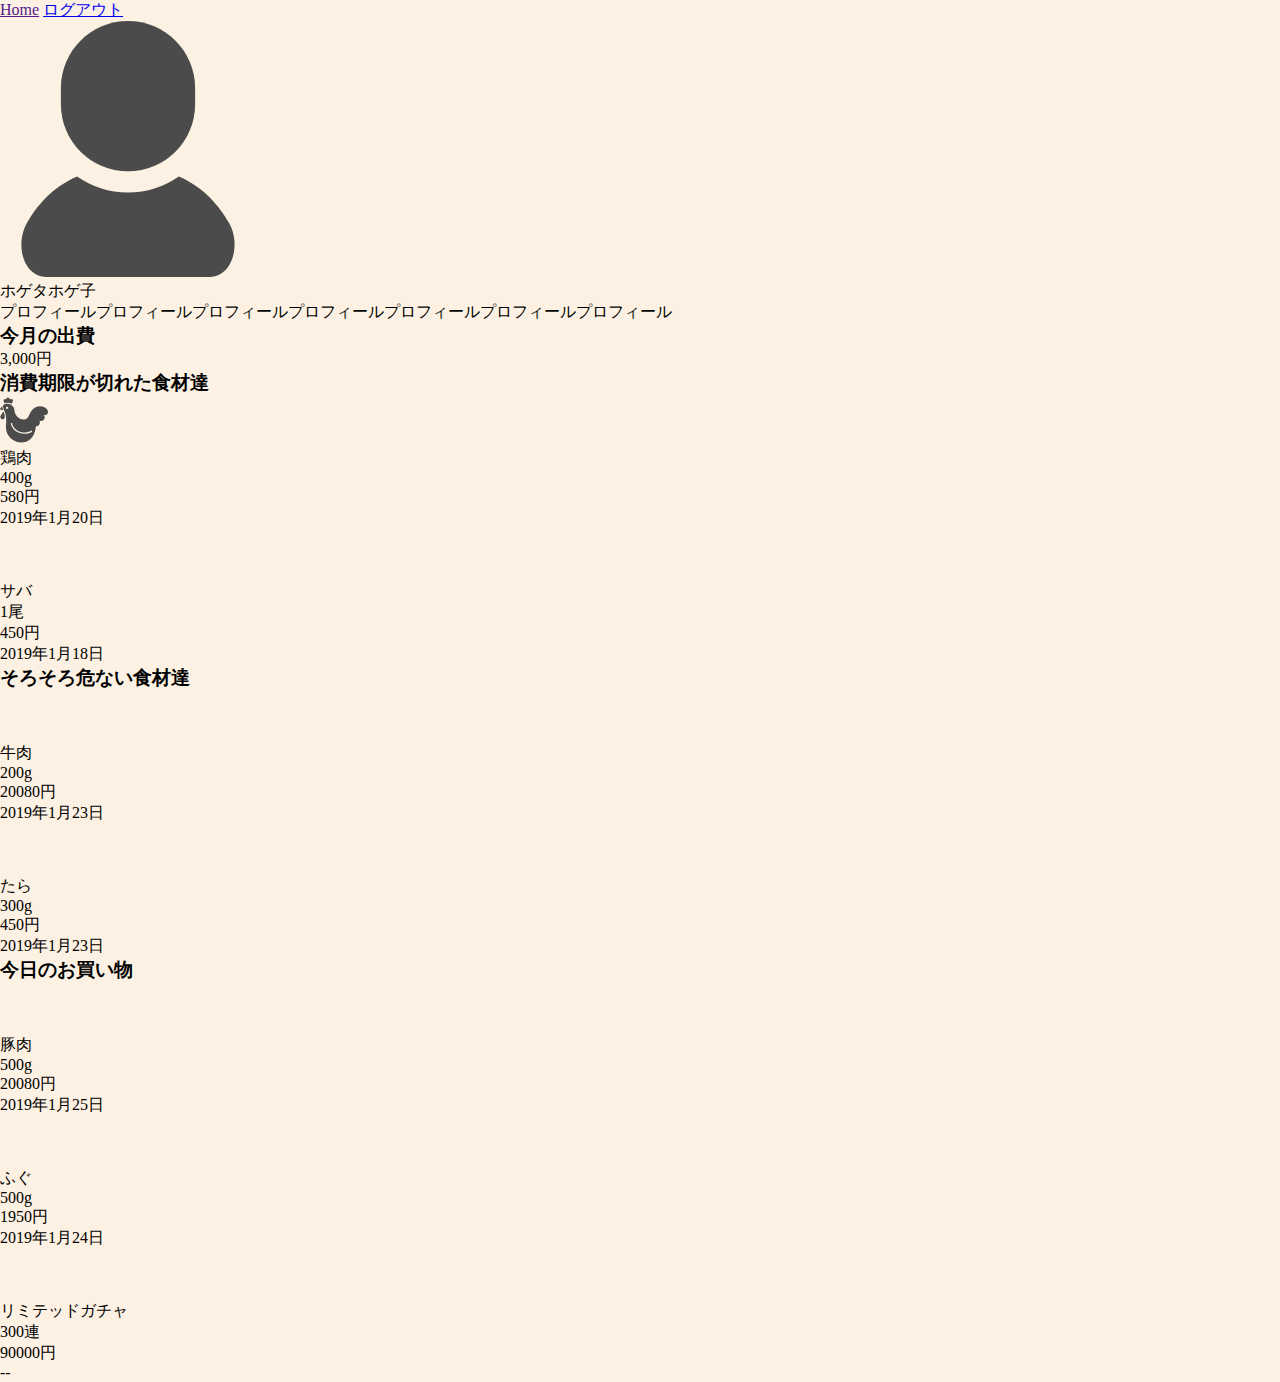
<file: bord/mypage.html>
<!DOCTYPE html>
<html>
    <head>
        <meta charset="UTF-8">
        <link rel="stylesheet" type= "text/css" href="style.css">
        <title>マイページ</title>
    </head>
    <body>
        <header class="header">
            <div class="header_wrap">
                <div class="login">
                    <a href="" class ='Home'>Home</a> 
                    <a href="logout.php" class =''>ログアウト</a>
                    <a href="#" class =''></a>
                </div>
            </div>
        </header>
        <section id = "main_content">
            <article class="article-sidebar">
                <div class="article-sidebar__list">
                    <div class="article-sidebar__item">
                        <img src="img/users_img/temple.png" alt="テスト" class="article-sidebar__img">
                    </div>
                    <div class="article-sidebar__item">
                        <p class = "article-sidebar__txt">ホゲタホゲ子</p>
                    </div>
                    <div class="article-sidebar__item">
                        <p class = "article-sidebar__txt">プロフィールプロフィールプロフィールプロフィールプロフィールプロフィールプロフィール</p>
                    </div>
                </div>
                <div class="article-sidebar__list">
                    <div class="article-sidebar__item">
                        <h3>今月の出費</h3>
                        <span class="article-sidebar__txt">3,000円</span>
                    </div>
                </div>
            </article>
            <article class="article-main">
                <div class="article-main__list show-warning">
                    <h3 class="artcle-main__txt">消費期限が切れた食材達</h3>
                    <div class="article-main__container">
                        <div class="article-main__item icon_img">
                            <img src="img/food_icon/chicken.png" alt="">
                        </div>
                        <div class="article-main__item name_txt">
                            <p>鶏肉</p>
                        </div>
                        <div class="article-main__item value_txt">
                            <p>400g</p>
                        </div>
                        <div class="article-main__item value_txt">
                            <p>580円</p> 
                        </div>
                        <div class="article-main__item limit_txt">
                            <p>2019年1月20日</p>
                        </div>
                    </div>
                    <div class="article-main__container">
                        <div class="article-main__item icon_img">
                            <img src="img/food_icon/none.png" alt="食材">
                        </div>
                        <div class="article-main__item name_txt">
                            <p>サバ</p>
                        </div>
                        <div class="article-main__item value_txt">
                            <p>1尾</p>
                        </div>
                        <div class="article-main__item value_txt">
                            <p>450円</p> 
                        </div>
                        <div class="article-main__item limit_txt">
                            <p>2019年1月18日</p>
                        </div>
                    </div>
                </div>
                <div class="article-main__list show-Notice">
                    <h3 class="artcle-main__txt">そろそろ危ない食材達</h3>
                    <div class="article-main__container">
                        <div class="article-main__item icon_img">
                            <img src="img/food_icon/none.png" alt="">
                        </div>
                        <div class="article-main__item name_txt">
                            <p>牛肉</p>
                        </div>
                        <div class="article-main__item value_txt">
                            <p>200g</p>
                        </div>
                        <div class="article-main__item value_txt">
                            <p>20080円</p> 
                        </div>
                        <div class="article-main__item limit_txt">
                            <p>2019年1月23日</p>
                        </div>
                    </div>
                    <div class="article-main__container">
                        <div class="article-main__item icon_img">
                            <img src="img/food_icon/none.png" alt="食材">
                        </div>
                        <div class="article-main__item name_txt">
                            <p>たら</p>
                        </div>
                        <div class="article-main__item value_txt">
                            <p>300g</p>
                        </div>
                        <div class="article-main__item value_txt">
                            <p>450円</p> 
                        </div>
                        <div class="article-main__item limit_txt">
                            <p>2019年1月23日</p>
                        </div>
                    </div>
                </div>
                <div class="article-main__list show-todaybuy">
                    <h3 class="artcle-main__txt">今日のお買い物</h3>
                <div class="article-main__container">
                        <div class="article-main__item icon_img">
                            <img src="img/food_icon/none.png" alt="">
                        </div>
                        <div class="article-main__item name_txt">
                            <p>豚肉</p>
                        </div>
                        <div class="article-main__item value_txt">
                            <p>500g</p>
                        </div>
                        <div class="article-main__item value_txt">
                            <p>20080円</p> 
                        </div>
                        <div class="article-main__item limit_txt">
                            <p>2019年1月25日</p>
                        </div>
                    </div>
                    <div class="article-main__container">
                        <div class="article-main__item icon_img">
                            <img src="img/food_icon/none.png" alt="食材">
                        </div>
                        <div class="article-main__item name_txt">
                            <p>ふぐ</p>
                        </div>
                        <div class="article-main__item value_txt">
                            <p>500g</p>
                        </div>
                        <div class="article-main__item value_txt">
                            <p>1950円</p> 
                        </div>
                        <div class="article-main__item limit_txt">
                            <p>2019年1月24日</p>
                        </div>
                    </div>
                    <div class="article-main__container">
                        <div class="article-main__item icon_img">
                            <img src="img/food_icon/none.png" alt="食材">
                        </div>
                        <div class="article-main__item name_txt">
                            <p>リミテッドガチャ</p>
                        </div>
                        <div class="article-main__item value_txt">
                            <p>300連</p>
                        </div>
                        <div class="article-main__item value_txt">
                            <p>90000円</p> 
                        </div>
                        <div class="article-main__item limit_txt">
                            <p>--</p>
                        </div>
                    </div>
                </div>
            </article>
        </section>
    </body>
</html>
</file>
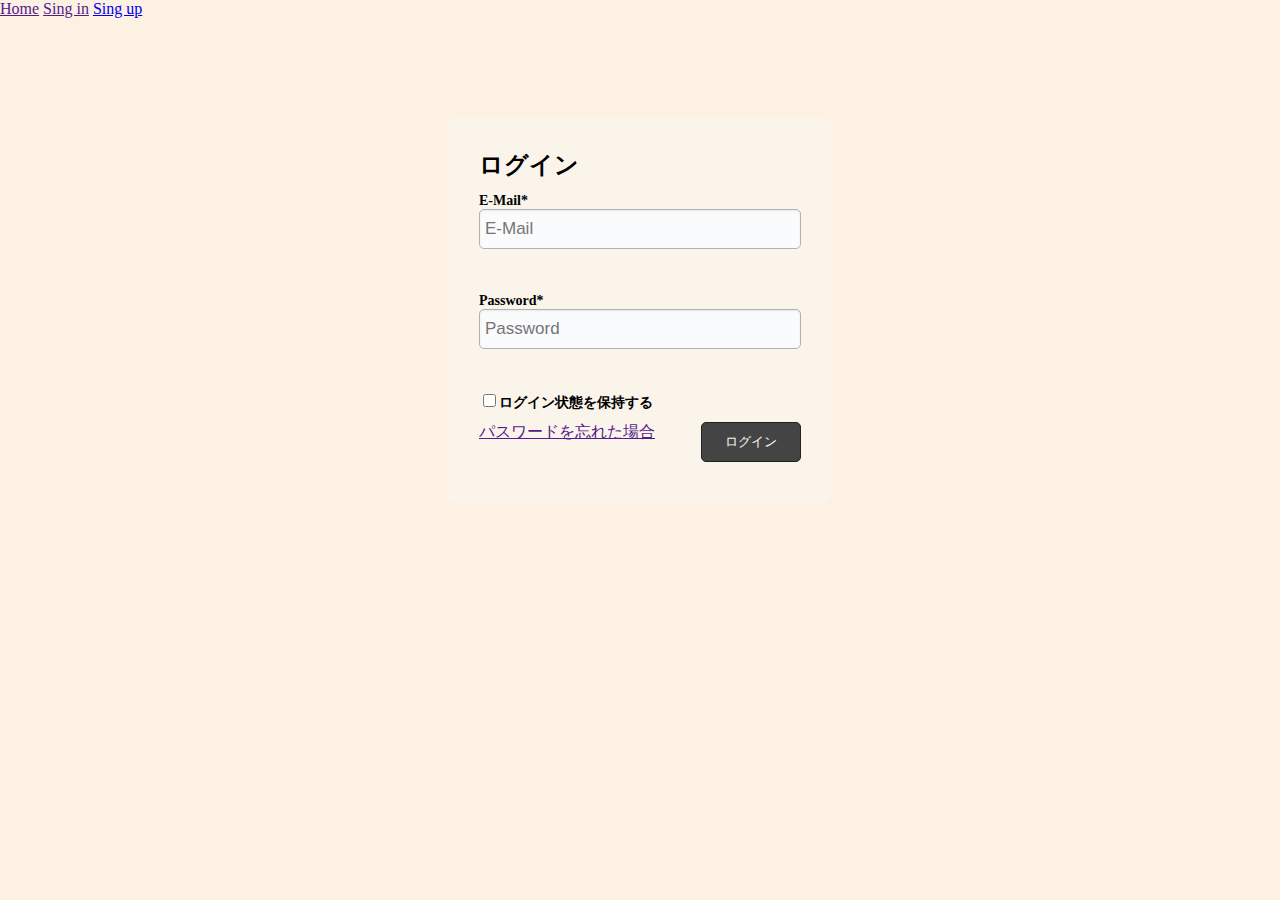
<file: bord/singin.html>
<!DOCTYPE html>
<html>
    <head>
        <meta charset="UTF-8">
        <link rel="stylesheet" type= "text/css" href="style.css">
        <title>ユーザー登録</title>
    </head>
    <body>
        <header class="header">
            <div class="header_wrap">
                <div class="login">
                    <a href="" class ='Home'>Home</a> 
                    <a href="" class ='Singin'>Sing in</a>
                    <a href="#" class ='Singup'>Sing up</a>
                </div>
            </div>
        </header>
        <section id = "main">
            <article class="form-wrap">
                <form action="" method="post" class = "singup-form">
                    <h2>ログイン</h2>
                    <div class="input_area">
                        <label>E-Mail<span class = "required">*</span></label>
                        <input type="text" class="email" placeholder="E-Mail">
                    </div>
                    <div class="input_area">
                        <label>Password<span class = "required">*</span></label>
                        <input type="password" class="password" placeholder="Password">
                    </div>
                    <label>
                        <input type="checkbox" class = "article__checkbox singin_save">ログイン状態を保持する
                    </label>
                    <div class="input_area">
                        <input type="submit" class="btn no-singup" value="ログイン">
                        <a href="" class="article__link">パスワードを忘れた場合</a>
                    </div>
                </form>
            </article>
        </section>
    </body>
</html>
</file>
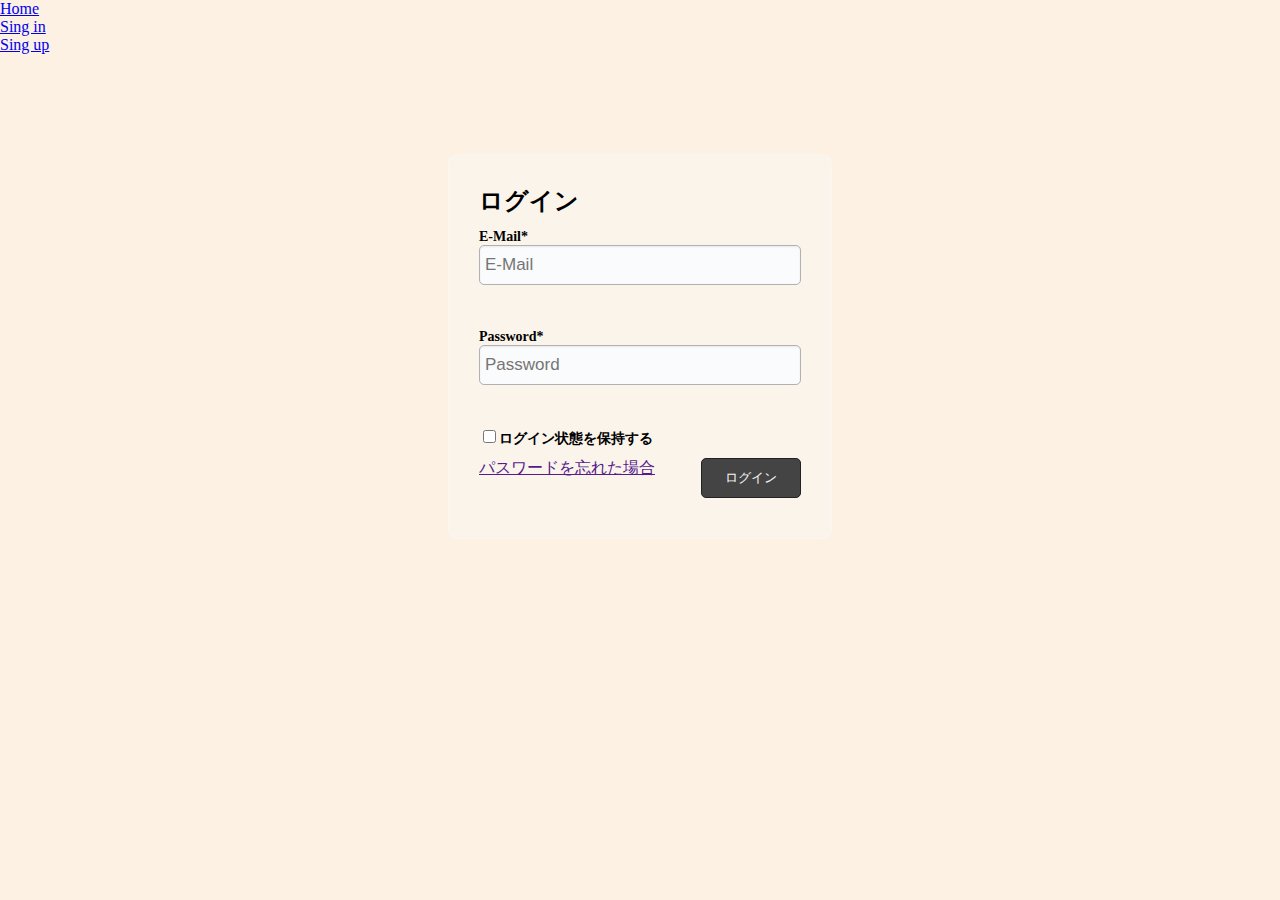
<file: bord/login/login.html>
<!DOCTYPE html>
<html>
    <head>
        <meta charset="UTF-8">
        <link rel="stylesheet" type= "text/css" href="../style.css">
        <title>ユーザー登録</title>
    </head>
    <body>
        <header class="header">
                <div class="header_wrap">
                    <div class="header__indexlist">
                        <div class="header__indexitem">
                            <a href="../index.html" class ='item-none'>Home</a> 
                        </div>
                        <div class="header__indexitem">
                            <a href="../login/login.html" class ='item-none'>Sing in</a>
                        </div>
                        <div class="header__indexitem --pickup">
                            <a href="#" class ='item-none'>Sing up</a>
                        </div>
                    </div>
                </div>
            </header>
        <section id = "main">
            <article class="form-wrap">
                <form action="" method="post" class = "singup-form">
                    <h2>ログイン</h2>
                    <div class="input_area">
                        <label>E-Mail<span class = "required">*</span></label>
                        <input type="text" class="email" placeholder="E-Mail">
                    </div>
                    <div class="input_area">
                        <label>Password<span class = "required">*</span></label>
                        <input type="password" class="password" placeholder="Password">
                    </div>
                    <label>
                        <input type="checkbox" class = "article__checkbox singin_save">ログイン状態を保持する
                    </label>
                    <div class="input_area">
                        <input type="submit" class="btn no-singup" value="ログイン">
                        <a href="" class="article__link">パスワードを忘れた場合</a>
                    </div>
                </form>
            </article>
        </section>
    </body>
</html>
</file>
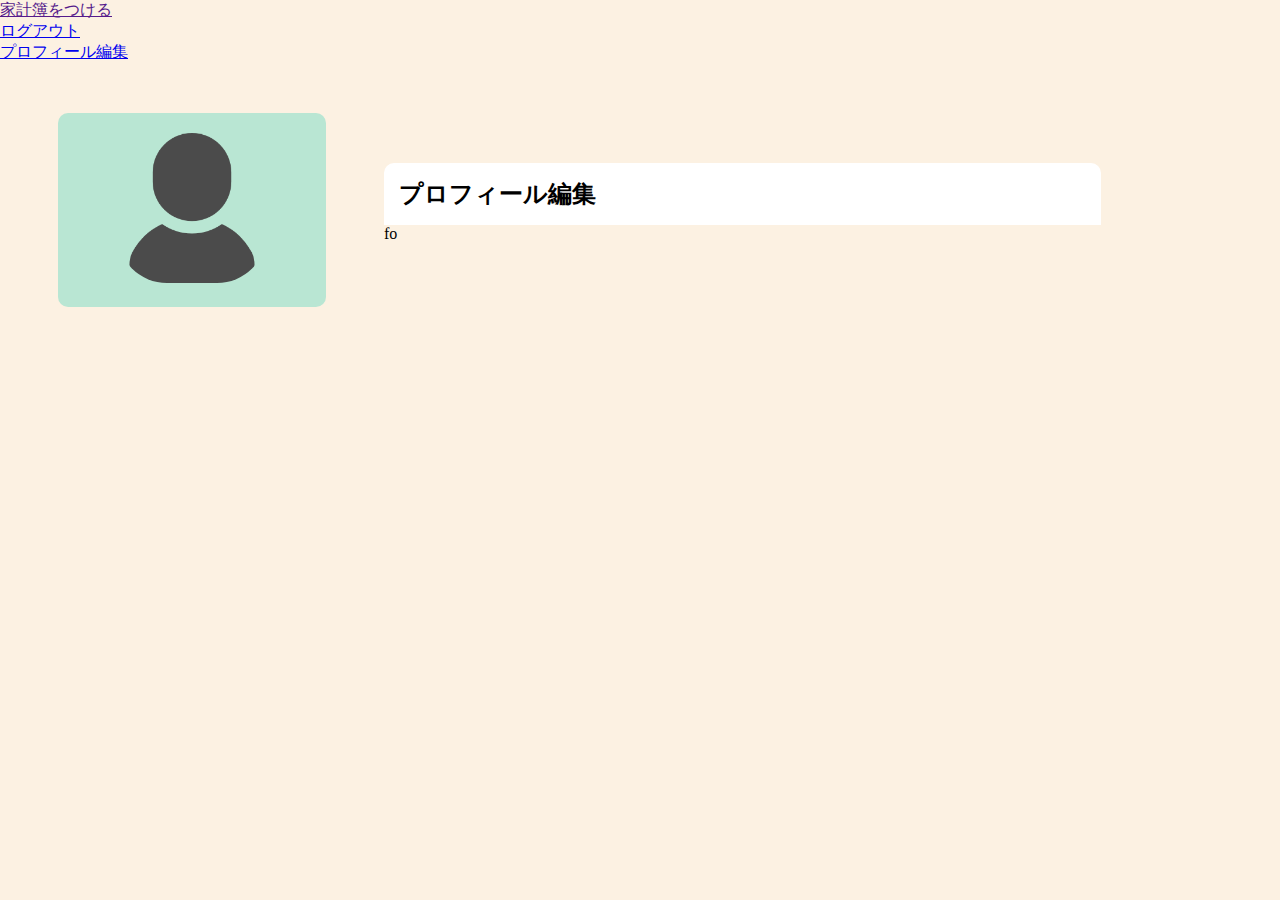
<file: bord/setting/setting.html>
<!DOCTYPE html>
<html>
    <head>
        <meta charset="UTF-8">
        <link rel="stylesheet" type= "text/css" href="../style.css">
        <link rel="stylesheet" type= "text/css" href="../mypage/mypage_style.css">
        <link rel="stylesheet" type= "text/css" href="setting_style.css">
        <title>マイページ</title>
    </head>
    <body>
        <header class="header">
            <article class="header_wrap">
                <div class="header__indexlist">
                    <div class="header__indexitem --pickup">
                        <a href="" class ='item-none'>家計簿をつける</a> 
                    </div>
                    <div class="header__indexitem">
                        <a href="../script/logout.php" class ='item-none'>ログアウト</a>
                    </div>
                    <div class="header__indexitem">
                        <a href="#" class ='item-none'>プロフィール編集</a>
                    </div>
                </div>
            </article>
        </header>
        <section id = "main_content">
            <article class="article-sidebar">
                <div class="article-sidebar__list">
                    <div class="article-sidebar__item">
                        <img src="../img/users_img/temple.png" alt="テスト" class="article-sidebar__img">
                    </div>
                </div>
            </article>
            <article class="article-main">
                <div class="article-profile__item">
                    <h2>プロフィール編集</h2>
                </div>
                fo
            </article>
        </section>
    </body>
</html>
</file>
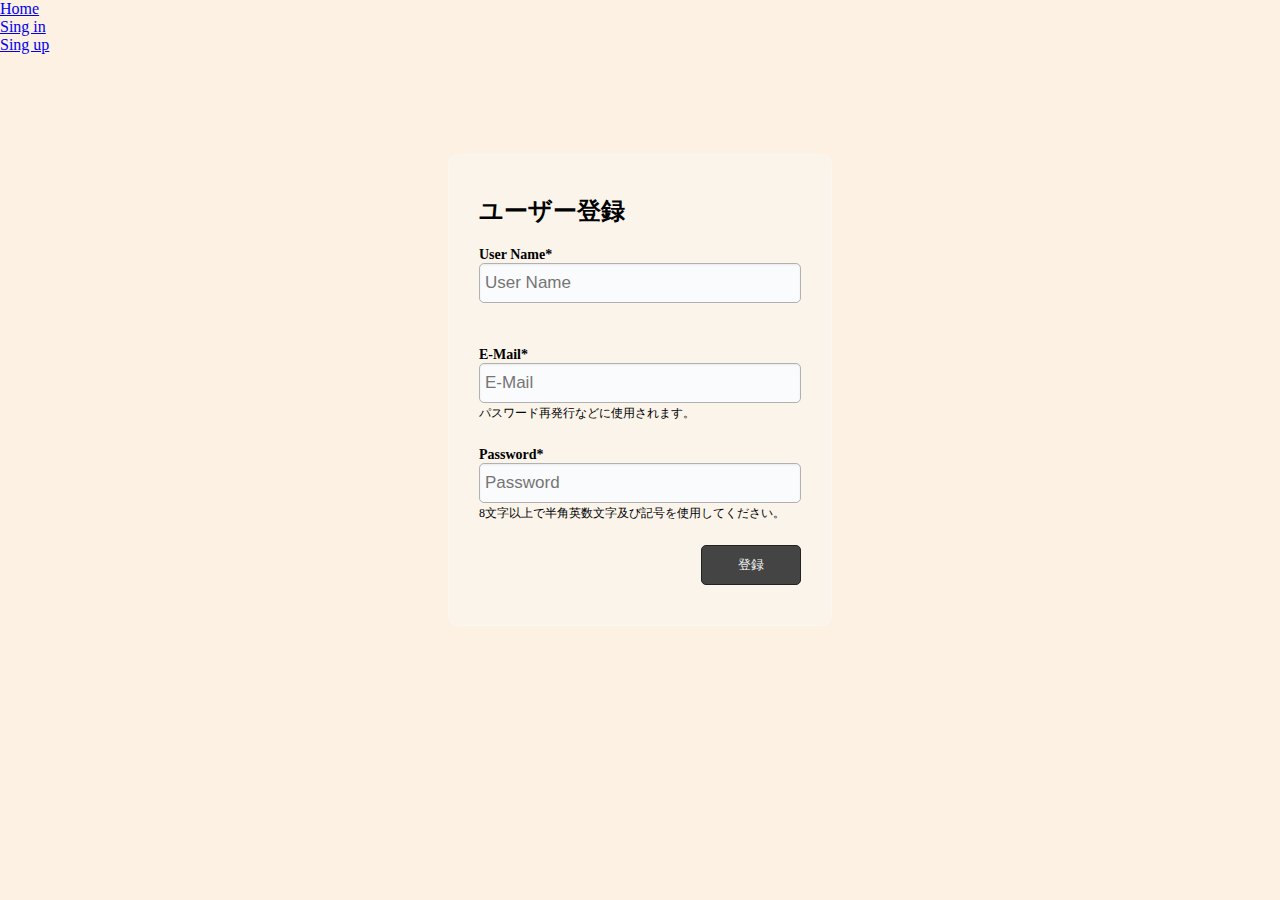
<file: bord/singup/singup.html>
<!DOCTYPE html>
<html>
    <head>
        <meta charset="UTF-8">
        <link rel="stylesheet" type= "text/css" href="../style.css">
        <title>ユーザー登録</title>
    </head>
    <body>
        <header class="header">
            <div class="header_wrap">
                <div class="header__indexlist">
                    <div class="header__indexitem">
                        <a href="../index.html" class ='item-none'>Home</a> 
                    </div>
                    <div class="header__indexitem">
                        <a href="../login/login.html" class ='item-none'>Sing in</a>
                    </div>
                    <div class="header__indexitem --pickup">
                        <a href="#" class ='item-none'>Sing up</a>
                    </div>
                </div>
            </div>
        </header>
        <section id = "main">
            <article class="form-wrap">
                <form action="" method="post" class = "singup-form">
                    <div class="input_area">
                        <h2>ユーザー登録</h2>
                    </div>
                    <div class="input_area">
                        <label>User Name<span class = "required">*</span></label>
                        <input type="text" class="username" placeholder="User Name">
                        <p class ="description"></p>
                    </div>
                    <div class="input_area">
                        <label>E-Mail<span class = "required">*</span></label>
                        <input type="text" class="email" placeholder="E-Mail">
                        <p class ="description">パスワード再発行などに使用されます。</p>
                    </div>
                    <div class="input_area">
                        <label>Password<span class = "required">*</span></label>
                        <input type="password" class="password" placeholder="Password">
                        <p class ="description">8文字以上で半角英数文字及び記号を使用してください。</p>
                    </div>
                    <div class="input_area">
                        <input type="submit" class="btn no-singup" value="登録">
                    </div>
                </form>
            </article>
        </section>
    </body>
</html>
</file>
<file: bord/style.css>
body
{
    margin:0;
    background:#fcf1e2;
}

h1,h2,h3,h4,p
{
    margin:0;
    padding:0;
}

*
{
    box-sizing:border-box;
}

#main
{
    margin:100px auto;
    width:50%;
}

.form-wrap
{
    width:60%;
    margin:10px auto;
    border:1px solid #fafbfc67;
    border-radius: 10px;
    background:#f8f8f867;
    padding:30px;
}

div.input_area
{
    width:100%;
    margin:10px 0;
    height: 90px;
}

div.input_area:first-child
{
    width:100%;
    margin:10px 0;
    height: 40px;
}

div.input_area:last-child
{
    width:100%;
    margin:10px 0;
    height: 40px;
}

label
{
    font-weight: 600;
    font-size:14px;
}

.description
{
    font-weight: 100;
    font-size:12px;
    margin:2px 0;
}

input[type="text"],input[type="password"]
{

    width:100%;
    min-height: 40px;
    border:1px solid #444;
    border: 1px solid #b1b1b1;
    border-radius: 5px;
    background: #fafbfc;
    box-shadow: inset 0 1px 2px rgba(27,31,35,.075);
    font-size:17px;
    padding:5px;
}

input[type="submit"]
{
    width:100px;
    height: 40px;
    background:#444;
    color:#f4f4f5;
    border:1px solid #222;
    border-radius: 5px;
    float: right;
}

input[type="submit"] .no-singup
{
    background:rgb(155, 155, 155);
    color:#c7c7c7;
} 

.email-success
{
    color:rgb(42, 233, 115);
}

.email-error
{
    color:rgb(212, 78, 78);
}
</file>
<file: bord/mypage/mypage_style.css>
.article__link
{
    font-size:13px;
    text-decoration: none;
    color:#444;
}

.article__link:hover
{
    border-bottom:1px solid #444; 
}

#main_content
{
    overflow: hidden;
    width:1280px;
    margin:0 auto;
}

.article-sidebar
{
    width:30%;
    height:100%;
    min-height:700px;
    float:left;
}

.article-sidebar__list
{
    margin:0 auto;
    margin-bottom: 10px;
    width:70%;
    text-align: center;
    background:#b9e6d3;
    padding:10px;
    border-radius: 10px;
}

.article-sidebar__list:first-child
{
    margin-top:50px;
}

.article-sidebar__img
{
    width: 150px;
    height: 150px;
    border-radius: 50px;
}

a img.article-sidebar__img
{
    width: 30px;
    height: 30px;
}

.article-sidebar__link
{
    position: absolute;
    bottom: 0px;
}

.article-sidebar__item
{
    margin:10px;
    border-bottom: 1px dotted #222;
    padding-bottom: 10px;
    position: relative;
}

.article-sidebar__item:last-child
{
    border:none;
    padding-bottom: 0px;
}

.article-sidebar__txt
{
    border:none;
}

.article-main
{
    width:70%;
    height:100%;
    float: left;
}

.article-main__list
{
    margin:0 auto;
    margin-bottom: 10px;
    width:80%;
    padding:10px;
    border-radius: 10px;
    text-align: center;
}

.article-main__list.show-warning
{
    background:#ffcaca;
}

.article-main__list.show-Notice
{
    background:#ffe5be;
}

.article-main__list.show-todaybuy
{
    background:#bee7ff;
}

.article-main__list:first-child
{
    margin-top:150px;
}

.article-main__container
{
    margin:0 auto;
    width:90%;
    border-collapse: collapse;
    overflow: hidden;
    background:#fafbfc67;
    margin-bottom:5px;
    border-radius: 10px;
}

.article-main__item
{
    float: left;
    margin:5px;
}

.article-main__item p
{
    text-align: right;
    line-height: 50px;
}


.article-main__item.icon_img
{
    width:50px;
    height: 50px;
}

.article-main__item.name_txt,.limit_txt
{
    width:150px;
    height: 50px;
}

.article-main__item.value_txt
{
    width:100px;
    height: 50px;
}
</file>
<file: bord/setting/setting_style.css>
.article-profile__item
{
    width:80%;
    background:#ffffff;
}

.article-profile__item:first-child
{
    margin-top:100px;
    padding:15px;
    border-radius:10px 10px 0 0;
}
</file>
